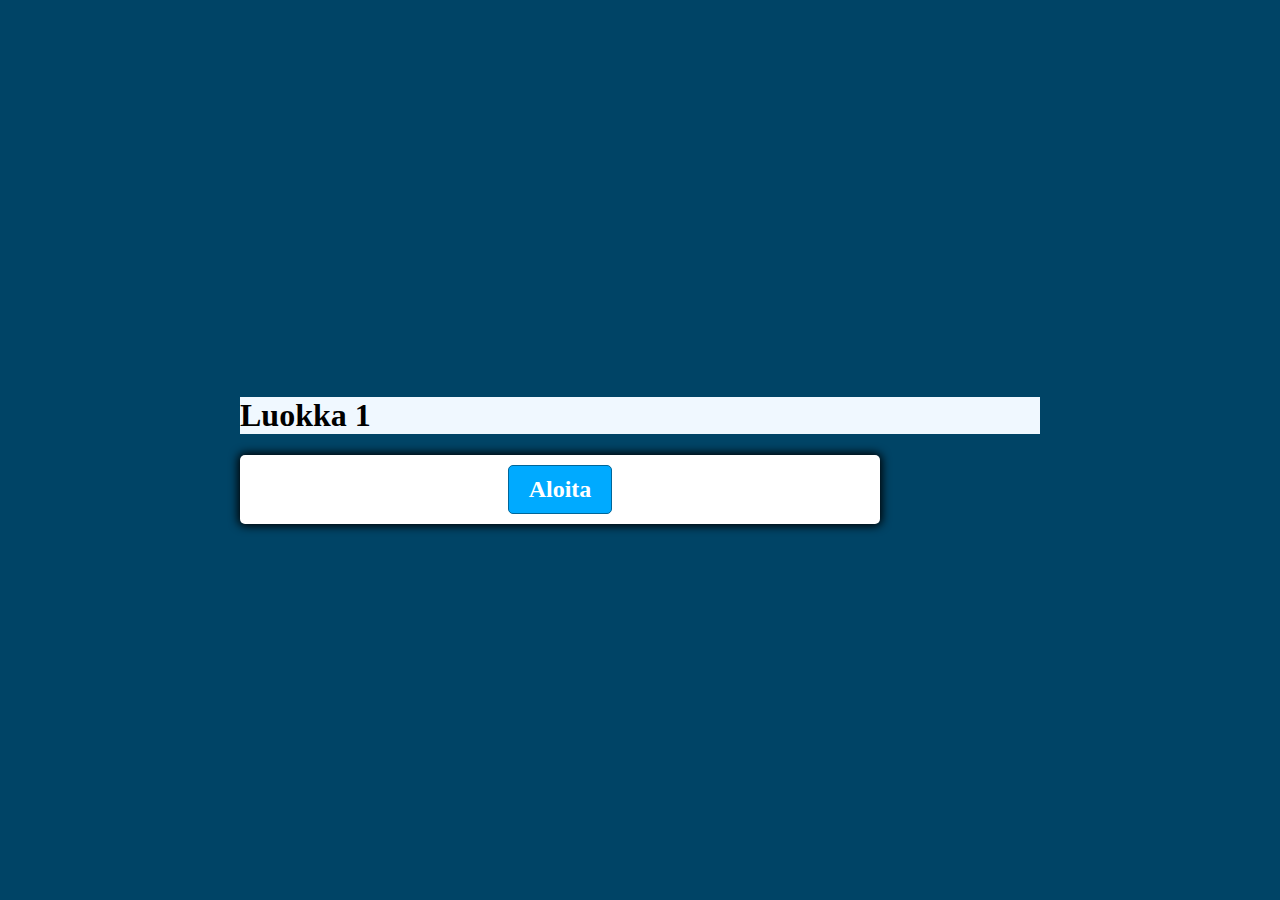
<file: Luokat/Luokka1.html>
<!DOCTYPE html>
<html lang="en">
<head>
  <meta charset="UTF-8">
  <meta name="viewport" content="width=device-width, initial-scale=1.0">
  <meta http-equiv="X-UA-Compatible" content="ie=edge">
  <link href="https://cdn.jsdelivr.net/npm/bootstrap@5.1.3/dist/css/bootstrap.min.css" rel="stylesheet" integrity="sha384-1BmE4kWBq78iYhFldvKuhfTAU6auU8tT94WrHftjDbrCEXSU1oBoqyl2QvZ6jIW3" crossorigin="anonymous">
  <link href="../Style/luokka1.css" rel="stylesheet">
  <script defer src="../JS/luokka1.js"></script>
  <title>Peli</title>
</head>
<body>
    <div class="row">
        <h1 class="text-center">Luokka 1</h1>
          <div class="col-xl-12">
            </div> 
  <div class="container">
    <div id="question-container" class="hide">
      <div id="question">Kysymys</div>
      <div id="answer-buttons" class="btn-grid">
        <button class="btn">Answer 1</button>
        <button class="btn">Answer 2</button>
        <button class="btn">Answer 3</button>
        <button class="btn">Answer 4</button>
      </div>
    </div>
    <div class="controls">
      <button id="start-btn" class="start-btn btn">Aloita</button>
      <button id="next-btn" class="next-btn btn hide">Seurava</button>
    </div>
  </div>
  <script src="https://cdn.jsdelivr.net/npm/bootstrap@5.1.3/dist/js/bootstrap.bundle.min.js" integrity="sha384-ka7Sk0Gln4gmtz2MlQnikT1wXgYsOg+OMhuP+IlRH9sENBO0LRn5q+8nbTov4+1p" crossorigin="anonymous"></script>

</body>
</html>
</file>
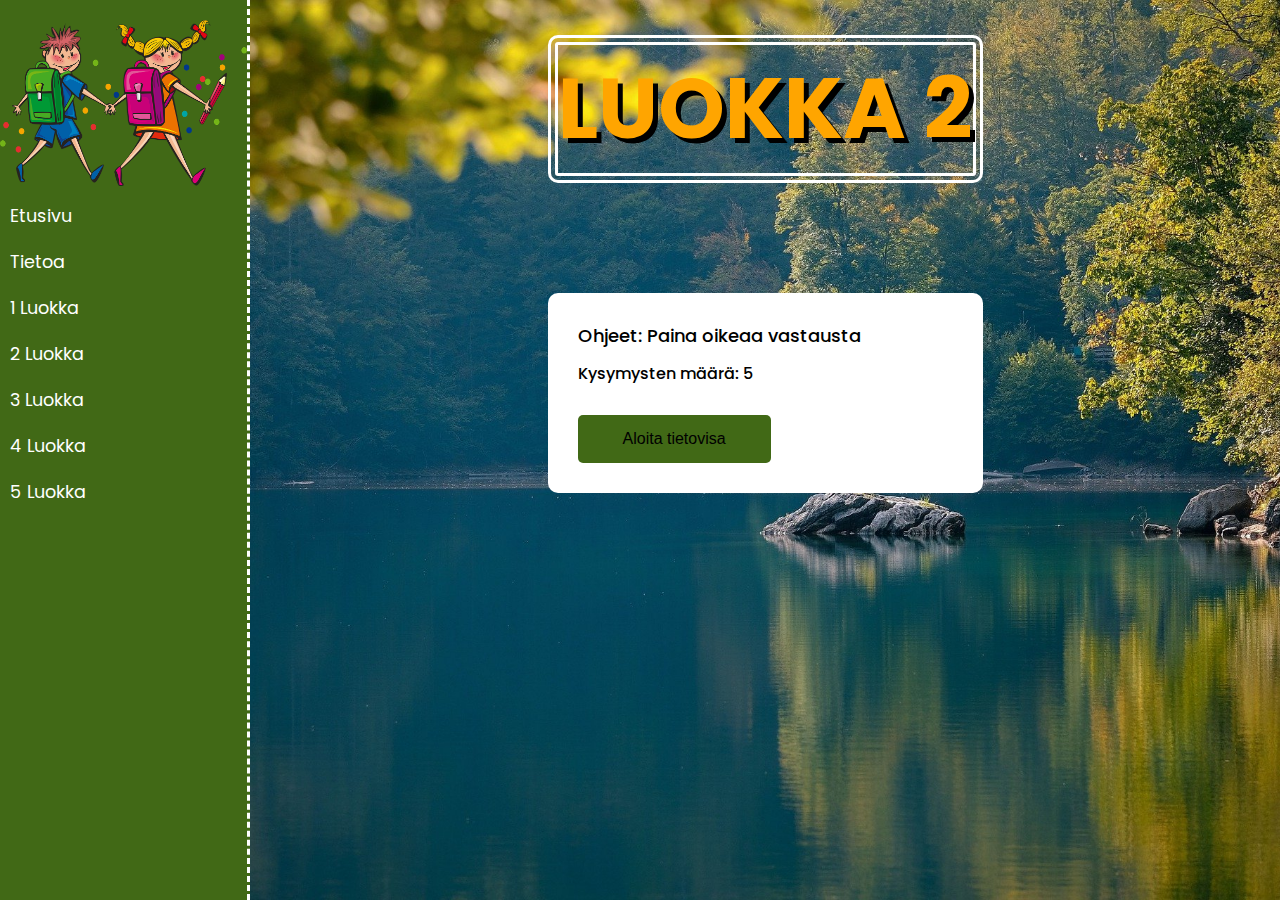
<file: Luokat/Luokka2.html>
<!DOCTYPE html>
<html lang="en">
<head>
    <meta charset="UTF-8">
    <meta http-equiv="X-UA-Compatible" content="IE=edge">
    <meta name="viewport" content="width=device-width, initial-scale=1.0">
    <title>Luokka2</title>
    <link href="https://cdn.jsdelivr.net/npm/bootstrap@5.1.3/dist/css/bootstrap.min.css" rel="stylesheet" integrity="sha384-1BmE4kWBq78iYhFldvKuhfTAU6auU8tT94WrHftjDbrCEXSU1oBoqyl2QvZ6jIW3" crossorigin="anonymous">
    <link rel="stylesheet" href="../Style/luokka2.css">
</head>
<body>
<div class="wrapper">
    <!-- Sidebar  -->
    <nav id="sidebar">
        <div class="sidebar-header">
         
            
        </div>
        
        <ul class="list-unstyled components">
            <img src="../Kuvat/kids-160168_960_720.webp" class="img-fluid" alt="Responsive image">
            <li class="active">
                <a href="../index.html">Etusivu</a>
            </li>
            <li>
                <a href="../Tietoa.html">Tietoa</a>
            </li>
            <li>
                <a href="Luokka1.html">1 Luokka</a>

                <a href="Luokka2.html">2 Luokka</a>

                <a href="Luokka3.html">3 Luokka</a>

                <a href="Luokka4.html">4 Luokka</a>

                <a href="Luokka5.html">5 Luokka</a>
            </li>
    
        </ul>

    </nav>

    <!-- Page Content  -->
    <div id="content">
        <div class="container">
            <div class="Ylä-tunniste">LUOKKA 2</div>
            <div class="Content">
                <div class="home-box custom-box ">
                    <h3>Ohjeet: Paina oikeaa vastausta</h3>
                    <p>Kysymysten määrä: <span class="total-questions"></span></p>
                    <button type="button" class="btn" onclick="startQuiz()">Aloita tietovisa</button>
                </div>

                <div class="quiz-box custom-box hide">
                    <div class="question-number"></div>
                    <div class="question-text">
                        
                    </div>
                    <div class="option-container">

                    </div>
                    <div class="next-question-btn">
                        <button type="button" class="btn" onclick="next()">Seuraava</button>
                    </div>
                    <div class="answers-indicator">

                    </div>
                </div>

                <div class="result-box custom-box hide">
                    <h1>Tietovisan tulos</h1>
                    <table>
                        <tr>
                            <td>Kysymyksiä</td>
                            <td><span class="total-question"></span></td>
                        </tr>
                        <tr>
                            <td>Vastauksia</td>
                            <td><span class="total-attempt"></span></td>
                        </tr>
                        <tr>
                            <td>Oikein</td>
                            <td><span class="total-correct"></span></td>
                        </tr>
                        <tr>
                            <td>Väärin</td>
                            <td><span class="total-wrong"></span></td>
                        </tr>
                        <tr>
                            <td>Prosentti</td>
                            <td><span class="percentage"></span></td>
                        </tr>
                        <tr>
                            <td>Tuloksesi</td>
                            <td><span class="total-score"></span></td>
                        </tr>
                    </table>
                    <button type="button" class="btn" onclick="tryAgainQuiz()">Yritä uudelleen</button>
                    <button type="button" class="btn" onclick="goToHome()">Alkuun</button>
                </div>

            </div>
        </div>
    </div>

</body>

<script src="https://cdn.jsdelivr.net/npm/bootstrap@5.1.3/dist/js/bootstrap.bundle.min.js" integrity="sha384-ka7Sk0Gln4gmtz2MlQnikT1wXgYsOg+OMhuP+IlRH9sENBO0LRn5q+8nbTov4+1p" crossorigin="anonymous"></script>
<script src="../JS/luokka2.js"></script>
</html>
</file>
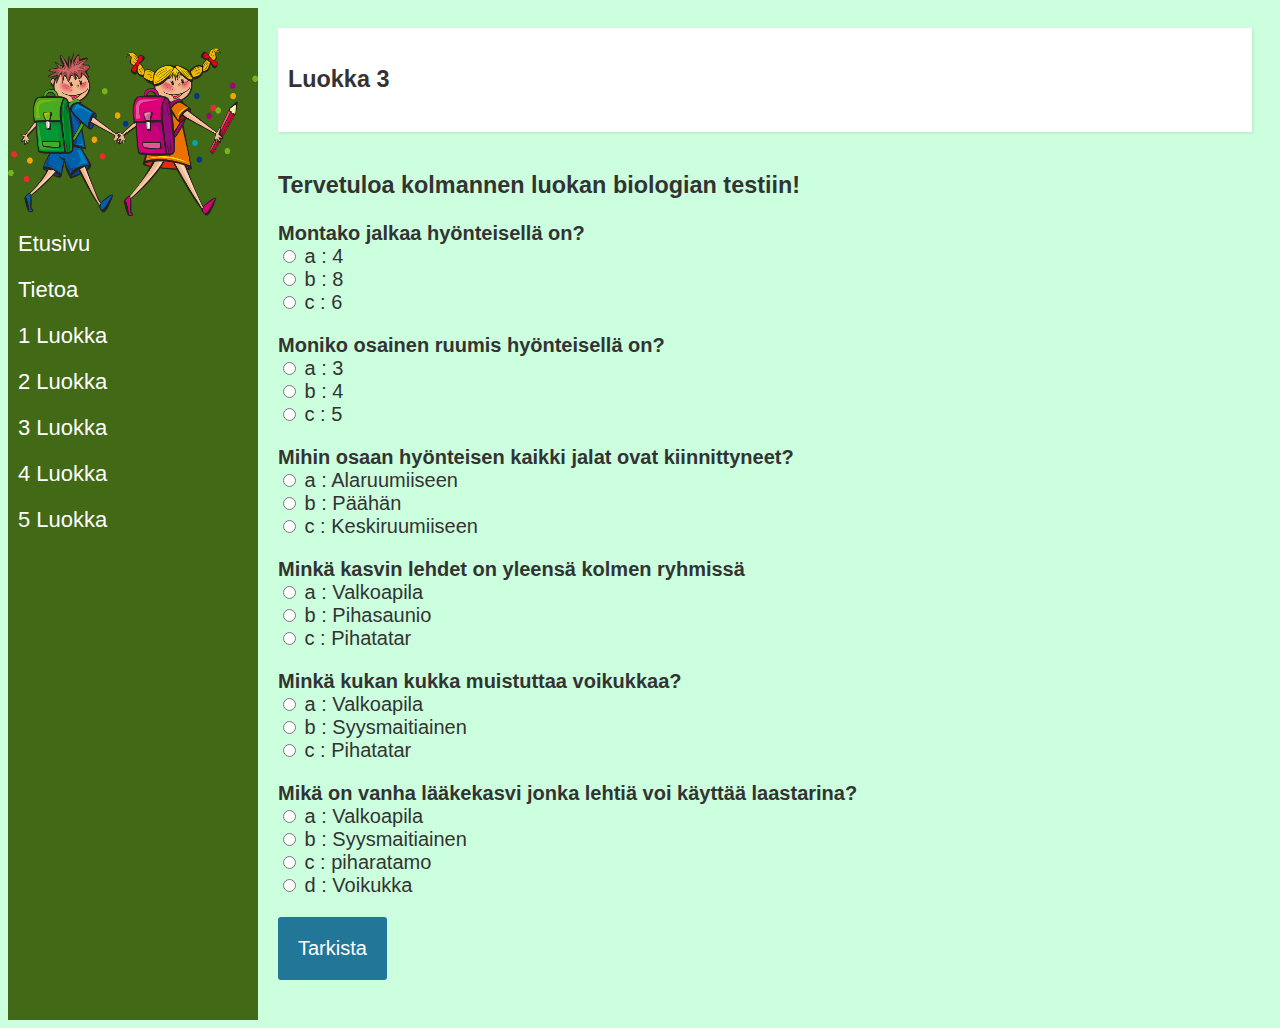
<file: Luokat/Luokka3.html>
<!DOCTYPE html>
<html>
    <head>
        <meta charset="utf-8">
        <meta http-equiv="X-UA-Compatible" content="IE=edge">
        <title>Luokka 3</title>
        <meta name="description" content="">
        <meta name="viewport" content="width=device-width, initial-scale=1">
        <link href="https://cdn.jsdelivr.net/npm/bootstrap@5.1.3/dist/css/bootstrap.min.css" rel="stylesheet" integrity="sha384-1BmE4kWBq78iYhFldvKuhfTAU6auU8tT94WrHftjDbrCEXSU1oBoqyl2QvZ6jIW3" crossorigin="anonymous">
        <link rel="stylesheet" href="../Style/Luokka3.css">
    </head>
    <body>
        <div class="wrapper">
            <!-- Sidebar  -->
            <nav id="sidebar">
                <div class="sidebar-header">
                 
                    
                </div>
                
                <ul class="list-unstyled components">
                    <img src="../Kuvat/kids-160168_960_720.webp" class="img-fluid" alt="Responsive image">
                    <li class="active">
                        <a href="../index.html">Etusivu</a>
                    </li>
                    <li>
                        <a href="../Tietoa.html">Tietoa</a>
                    </li>
                    <li>
                        <a href="Luokka1.html">1 Luokka</a>
        
                        <a href="Luokka2.html">2 Luokka</a>
        
                        <a href="Luokka3.html">3 Luokka</a>
        
                        <a href="Luokka4.html">4 Luokka</a>
        
                        <a href="Luokka5.html">5 Luokka</a>
                    </li>
                </ul>
           
            </nav>
        <div id="content">
            <nav class="navbar navbar-expand-lg navbar-light bg-light">
      
                  <div class="container-fluid">
                      <!--Yläpalkki-->
                      <h3>Luokka 3</h3>
                  </div>
              </nav>
              <h3>Tervetuloa kolmannen luokan biologian testiin!</h3>
              
        <div id="quiz"></div>
        <div id="results"></div>
        <button id="submit">Tarkista</button>
        
     
        <script src="https://cdn.jsdelivr.net/npm/bootstrap@5.1.3/dist/js/bootstrap.bundle.min.js" integrity="sha384-ka7Sk0Gln4gmtz2MlQnikT1wXgYsOg+OMhuP+IlRH9sENBO0LRn5q+8nbTov4+1p" crossorigin="anonymous"></script>
        <script src="../JS/luokka3.js"></script>
    </body>
</html>
</file>
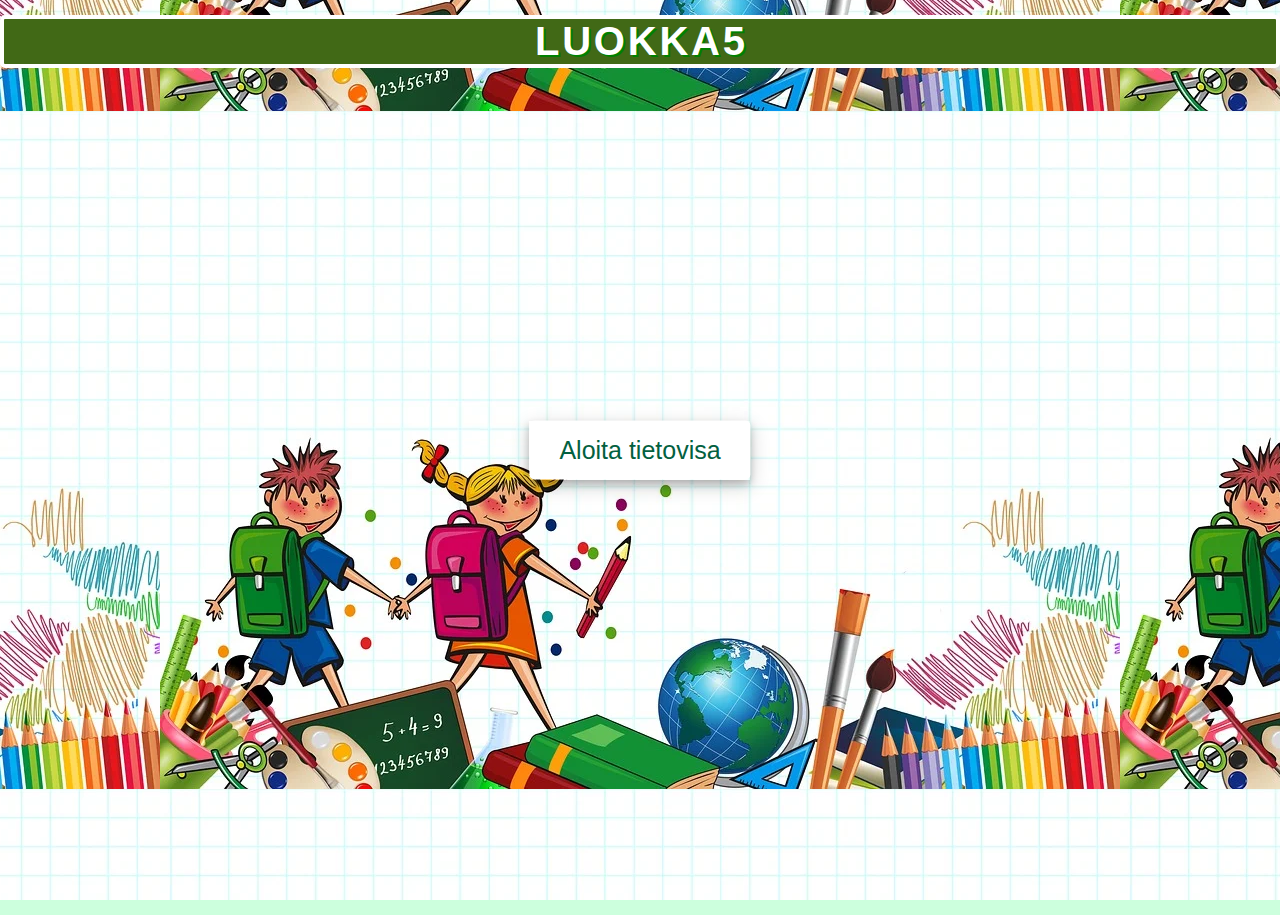
<file: Luokat/Luokka5.html>
<!DOCTYPE html>
<html lang="en">
<head>
    <meta charset="UTF-8">
    <meta http-equiv="X-UA-Compatible" content="IE=edge">
    <meta name="viewport" content="width=device-width, initial-scale=1.0">
    <title>Luokka 5</title>
    <link href="https://cdn.jsdelivr.net/npm/bootstrap@5.1.3/dist/css/bootstrap.min.css" rel="stylesheet" integrity="sha384-1BmE4kWBq78iYhFldvKuhfTAU6auU8tT94WrHftjDbrCEXSU1oBoqyl2QvZ6jIW3" crossorigin="anonymous">
    <link rel="stylesheet" href="../Style/luokka5.css" >
</head>
<body>
    <!-- Page Content  -->

            <div class="Ylä-tunniste">
                <div class="waviy">
                  <span style="--i:1">L</span>
                  <span style="--i:2">u</span>
                  <span style="--i:3">o</span>
                  <span style="--i:4">k</span>
                  <span style="--i:5">k</span>
                  <span style="--i:6">a</span>
                  <span style="--i:7">5</span>

                </div> 
            </div>
<!-- start Quiz button -->
<div class="start_btn"><button>Aloita tietovisa</button></div>
<!-- Info Box -->
<div class="info_box">
    <div class="info-title"><span>Sääntöjä</span></div>
    <div class="info-list">
        <div class="info">1. Sinulla  on <span>15 sekuntia</span> jokaiselle kysymykselle.</div>
        <div class="info">2.Kuin olet valinnut vastauksen, et voi tehdä sen uusiksi.</div>
        <div class="info">3. Et voi valita vastausta, jos aikaa on loppunut.</div>
        <div class="info">4.Et voi poistua tietovisasta, ennen kuin suoritat sen loppuun. </div>
        <div class="info">5.Lopuksi saat pisteet.</div>
    </div>
    <div class="buttons">
        <button class="quit">Ulos</button>
        <button class="restart">Jatka</button>
    </div>
</div>
<!-- Quiz Box -->
<div class="quiz_box">
    <header>
        <div class="title">Tietovisaa</div>
        <div class="timer">
            <div class="time_left_txt">Aika jäljellä</div>
            <div class="timer_sec">15</div>
        </div>
        <div class="time_line"></div>
    </header>
    <section>
        <div class="que_text">
            <!-- Question from JavaScript -->
        </div>
        <div class="option_list">
            <!-- Options from JavaScript -->
        </div>
    </section>
    <!-- footer of Quiz Box -->
    <footer>
        <div class="total_que">
            <!-- Question nrs from rJavaScript -->
        </div>
        <button class="next_btn">Seuraava</button>
    </footer>
</div>
<!-- Result Box -->
<div class="result_box">
    <div class="icon">
        <i class="fas fa-crown"></i>
    </div>
    <div class="complete_text">Olet valmis!</div>
    <div class="score_text">
        <!--  Result from JavaScript -->
    </div>
    <div class="buttons">
        <button class="restart">Käynnistä</button>
        <button class="quit">Lopeta</button>
    </div>
</div>
    
    <script src="https://cdn.jsdelivr.net/npm/bootstrap@5.1.3/dist/js/bootstrap.bundle.min.js" integrity="sha384-ka7Sk0Gln4gmtz2MlQnikT1wXgYsOg+OMhuP+IlRH9sENBO0LRn5q+8nbTov4+1p" crossorigin="anonymous"></script>
<script src="../JS/luokka5.js"></script>
<script src="../JS/questions.js"></script>
</body>
</html>
</file>
<file: Style/luokka1.css>
*, *::before, *::after {
    box-sizing: border-box;
    font-family: Gotham Rounded;
  }
  
  :root {
    --hue-neutral: 200;
    --hue-wrong: 0;
    --hue-correct: 145;
  }
  
  body {
    --hue: var(--hue-neutral);
    padding: 0;
    margin: 0;
    display: flex;
    width: 100vw;
    height: 100vh;
    justify-content: center;
    align-items: center;
    background-color: hsl(var(--hue), 100%, 20%);
  }
  
  body.correct {
    --hue: var(--hue-correct);
  }
  
  body.wrong {
    --hue: var(--hue-wrong);
  }
  
  .container {
    width: 800px;
    max-width: 80%;
    background-color: white;
    border-radius: 5px;
    padding: 10px;
    box-shadow: 0 0 10px 2px;
  }
  
  .btn-grid {
    display: grid;
    grid-template-columns: repeat(2, auto);
    gap: 10px;
    margin: 20px 0;
  }
  
  .btn {
    --hue: var(--hue-neutral);
    border: 1px solid hsl(var(--hue), 100%, 30%);
    background-color: hsl(var(--hue), 100%, 50%);
    border-radius: 5px;
    padding: 5px 10px;
    color: white;
    outline: none;
  }
  
  .btn:hover {
    border-color: black;
  }
  
  .btn.correct {
    --hue: var(--hue-correct);
    color: black;
  }
  
  .btn.wrong {
    --hue: var(--hue-wrong);
  }
  
  .start-btn, .next-btn {
    font-size: 1.5rem;
    font-weight: bold;
    padding: 10px 20px;
  }
  
  .controls {
    display: flex;
    justify-content: center;
    align-items: center;
  }
  
  .hide {
    display: none;
  }

  .text-center{
    background-color: aliceblue;
  }
</file>
<file: Style/luokka2.css>
@import "https://fonts.googleapis.com/css?family=Poppins:300,400,500,600,700";
body {
    font-family: 'Poppins', sans-serif;
    background: url(../Kuvat/Lakeforpage.jpg);
    background-repeat: no-repeat;
    background-size: cover;
    background-attachment: fixed;
    font-size: 16px;
    margin: 0;
}

p {
    font-family: 'Poppins', sans-serif;
    font-size: 1.1em;
    font-weight: 300;
    line-height: 1.7em;
    color: #999;
}

a,
a:hover,
a:focus {
    color: inherit;
    text-decoration: none;
    transition: all 0.3s;
}

/* ---------------------------------------------------
    SIDEBAR STYLE
----------------------------------------------------- */

.wrapper {
    display: flex;
    width: 100%;
    align-items: stretch;
}

#sidebar {
    min-width: 50px;
    max-width: 50px;
    background: #416916;
    color: #fff;
    font-size: 0px;
    transition: all 0.4s;
    border-right: solid white;
    border-right-style: dashed;
}

#sidebar:hover {
    min-width: 250px;
    max-width: 250px;
    font-size: 100%;
    transition: all 0.4s;

}

#sidebar.active {
    margin-left: -250px;
}

#sidebar.sidebar-header {
    padding: 0px;
    background:#416916;
    
}

#sidebar ul.components {
    padding: 20px 0;
    border-bottom: 1px solid #416916;
}

#sidebar ul p {
    color: #fff;
    padding: 10px;
}

#sidebar ul li a {
    padding: 10px;
    font-size: 1.1em;
    display: block;
    transition: all 0.04s;
}

#sidebar ul li a:hover {
    color: #416916;
    background: #fff;
}

.dropdown-toggle::after {
    display: block;
    position: absolute;
    top: 50%;
    right: 20px;
    transform: translateY(-50%);
}

ul ul a {
    font-size: 0.9em !important;
    padding-left: 30px !important;
    background: #416916;
}

ul.CTAs {
    padding: 20px;
}

ul.CTAs a {
    text-align: center;
    font-size: 0.9em !important;
    display: block;
    border-radius: 5px;
    margin-bottom: 5px;
}

a.download {
    background: #fff;
    color: #7386D5;
}

a.article,
a.article:hover {
    background: #6d7fcc !important;
    color: #fff !important;
}

.container {display: grid;
    /* background-color: #416916; */
    grid-template-areas: 

    "Ylä-tunniste . . ."
    "Content . . ."; 
    border-radius: 10px;
    justify-content: center;
    
  }
  .Ylä-tunniste { 
      grid-area: Ylä-tunniste; 
      border: 4px solid;
      border-color: white;
      border-radius: 10px 10px;
      border-style: double;
      border-width: 10px;
      text-align: center;
      font-size: 85px;
      font-weight: bold;
      font-family: 'Poppins', sans-serif;
      color: orange;
      text-shadow: 5px 5px black;
      margin-top: 15px;
      margin-bottom: 10px;

    }
    .Content {
        grid-area: Content;
    }

/* -------------------------------------------
    QUIZ
---------------------------------------------*/

* { 
   box-sizing: border-box;
   margin: 0; 
   padding: 0;
   outline: none;
}
.custom-box {
    max-width: 700px;
    background-color: #ffffff;
    margin: 100px auto;
    padding: 30px;
    border-radius: 10px;
    animation: fadeInRight 1s ease;
}
@keyframes fadeInRight {
    0%{
        transform: translateX(40px);
        opacity: 0;
    }
    100%{
        transform: translateX(0px);
        opacity: 1;
    }
}

.custom-box::before,
.custom-box::after {
    content: '';
    clear: both;
    display: table;
}

/* MUISTA */
.custom-box.hide {
    display: none;
}
/* MUISTA */

.home-box h3{
    font-size: 18px;
    color: #000000;
    font-weight: 500;
    margin-bottom: 15px;
    line-height: 25px;
}
.home-box p {
    font-size: 16px;
    margin-bottom: 10px;
    line-height: 22px;
    color: #000000;
    font-weight: 500;
}
.home-box p span {
    font-weight: 500;
}
.home-box .btn {
    margin-top: 20px;
}

.btn {
    padding: 15px 45px;
    background-color: #416916;
    color: #000000;
    border: none;
    border-radius: 5px;
    font-size: 16px;
    cursor: pointer;
    display: inline-block;
}

.quiz-box .question-number,
.quiz-box .question-text,
.quiz-box .option-container,
.quiz-box .next-question-btn,
.quiz-box .answers-indicator {
    width: 100%;
    float: left;
}
/* MUISTA */
.quiz-box .hide{
    display: none;
}
/* MUISTA */

.quiz-box .question-number {
    font-size: 18px;
    color: #416916;
    font-weight: 600;
    border-bottom: 1px solid #cccccc;
    padding-bottom: 10px;
    line-height: 25px;

}
.quiz-box .question-text {
    font-size: 22px;
    color: #000000;
    line-height: 28px;
    font-weight: 400;
    padding: 20px 0;
    margin: 0;

}
.quiz-box .option-container .option {
    background-color: #cccccc;
    padding: 13px 15px;
    font-size: 16px;
    line-height: 22px;
    color: #000000;
    border-radius: 5px;
    margin-bottom: 10px;
    cursor: pointer;
    text-transform: capitalize;
    opacity: 0;
    animation: fadeIn 0.3s ease forwards;
    position: relative;
    overflow: hidden;
}
.quiz-box .option-container .option.already-answered {
    pointer-events: none;
}

@keyframes fadeIn {
    0%{
        opacity: 0;
    }
    100%{
        opacity: 1;
    }
}
.quiz-box .option-container .option.correct::before {
    content: '';
    position: absolute;
    left: 0;
    top: 0;
    height: 100%;
    width: 100%;
    background-color: rgb(68, 158, 68);
    z-index: -1;
    animation: slideInLeft .5s ease forwards;
}
@keyframes slideInLeft {
    0%{
        transform: translateX(-100%);
    }
    100%{
        transform: translateX(0%);
    }
}
.quiz-box .option-container .option.wrong::before {
    content: '';
    position: absolute;
    left: 0;
    top: 0;
    height: 100%;
    width: 100%;
    background-color: rgb(197, 75, 75);
    z-index: -1;
    animation: slideInLeft .5s ease forwards;
}
.quiz-box .option-container .option.correct {
    color: #ffffff;
}
.quiz-box .option-container .option.wrong {
    color: #ffffff;
}

.quiz-box .btn {
    margin: 15px 0;
}
.quiz-box .answers-indicator {
    border-top: 1px solid #cccccc;
}
.quiz-box .answers-indicator div{
    height: 40px;
    width: 40px;
    display: inline-block;
    background-color: #cccccc;
    border-radius: 50%;
    margin-right: 3px;
    margin-top: 15px;
}
.quiz-box .answers-indicator div.correct {
    background-color: white;
    background-image: url(../Kuvat/Correct.png);
    background-size: 125%;
    background-repeat: no-repeat;
    background-position: center;
}
.quiz-box .answers-indicator div.wrong {
    background-color: white;
    background-image: url(../Kuvat/Wrong.png);
    background-size: 160%;
    background-repeat: no-repeat;
    background-position: center;
}

.result-box {
    text-align: center;
}

/* MUISTA */
.result-box .hide {
    display: none;
}
/* MUISTA */

.result-box h1 {
    font-size: 36px;
    line-height: 42px;
    color: #416916;
}
.result-box table {
    width: 100%;
    border-collapse: collapse;
    margin: 30px 0;
}
.result-box table td {
    border: 1px solid #cccccc;
    padding: 8px 15px;
    font-weight: 500;
    color: #000000;
    width: 50%;
    text-align: left;
    font-size: 18px;
}
.result-box .btn {
    margin-right: 20px;
}


/* ---------------------------------------------------
    CONTENT STYLE
----------------------------------------------------- */

#content {
    width: 100%;
    padding: 20px;
    min-height: 100vh;
    transition: all 0.3s;
}

/* ---------------------------------------------------
    MEDIAQUERIES
----------------------------------------------------- */

@media (max-width: 768px) {
    .container {
        margin-left: 5px;
    }
    .result-box .btn {
        margin-bottom: 10px;
    }

}

@media (max-width: 576px) {
    #sidebar {
        font-size: 0px;
        padding-bottom: 9px;
        color: white;
    }
    #sidebar:hover {
        padding-bottom: 8px;
        width: 150px;
        font-size: 20px;
    }
    #sidebar ul li a:hover {
        color: #416916;
        background: #fff;
    }
    .container {
        margin-left: 5px;
    }
}     

img {
    max-width: 100%;
    max-height: 100%;
   }
   .kids {
    height: 200px;
    width: 200px;
   }

.luokat img {
    max-width: 100%;
    max-height: 100%;
   }
   .kids {
    height: 200px;
    width: 200px;
   }
</file>
<file: Style/Luokka3.css>
body{
	font-size: 20px;
	font-family: sans-serif;
	color: #333;
}
.question{
	font-weight: 600;
}
.answers {
  margin-bottom: 20px;
}
.answers label{
  display: block;
}
#submit{
	font-family: sans-serif;
	font-size: 20px;
	background-color: #279;
	color: #fff;
	border: 0px;
	border-radius: 3px;
	padding: 20px;
	cursor: pointer;
	margin-bottom: 20px;
}
#submit:hover{
	background-color: #38a;
}



@import "https://fonts.googleapis.com/css?family=Poppins:300,400,500,600,700";
body {
    font-family: 'Poppins', sans-serif;
    background: #ccffdd;
}

p {
    font-family: 'Poppins', sans-serif;
    font-size: 1.1em;
    font-weight: 300;
    line-height: 1.7em;
    color: #999;
}

a,
a:hover,
a:focus {
    color: inherit;
    text-decoration: none;
    transition: all 0.3s;
}

.navbar {
    padding: 15px 10px;
    background: #fff;
    border: none;
    border-radius: 0;
    margin-bottom: 40px;
    box-shadow: 1px 1px 3px rgba(0, 0, 0, 0.1);
}

.navbar-btn {
    box-shadow: none;
    outline: none !important;
    border: none;
}

.line {
    width: 100%;
    height: 1px;
    border-bottom: 1px dashed #ddd;
    margin: 40px 0;
}

/* ---------------------------------------------------
    SIDEBAR STYLE
----------------------------------------------------- */

.wrapper {
    display: flex;
    width: 100%;
    align-items: stretch;
}

#sidebar {
    min-width: 250px;
    max-width: 250px;
    background: #416916;
    color: #fff;
    transition: all 0.2s;
}

#sidebar.active {
    margin-left: -250px;
}

#sidebar .sidebar-header {
    background:#416916;
}

#sidebar ul.components {
    padding: 20px 0;
    border-bottom: 1px solid #416916;
}

#sidebar ul p {
    color: #fff;
    padding: 10px;
}

#sidebar ul li a {
    padding: 10px;
    font-size: 1.1em;
    display: block;
}

#sidebar ul li a:hover {
    color: #416916;
    background: #fff;
}

a[data-toggle="collapse"] {
    position: relative;
}

.dropdown-toggle::after {
    display: block;
    position: absolute;
    top: 50%;
    right: 20px;
    transform: translateY(-50%);
}

ul ul a {
    font-size: 0.9em !important;
    padding-left: 30px !important;
    background: #416916;
}

ul.CTAs {
    padding: 20px;
}

ul.CTAs a {
    text-align: center;
    font-size: 0.9em !important;
    display: block;
    border-radius: 5px;
    margin-bottom: 5px;
}

a.download {
    background: #fff;
    color: #7386D5;
}

a.article,
a.article:hover {
    background: #6d7fcc !important;
    color: #fff !important;
}

.container {display: grid; 
/*
    grid-template-rows: 135px 610px 150px;
    */
    grid-template-areas: 
    
    "Ylä-tunniste . . ."
    "Content . . ."
    "Ala-tunniste . . ."; 
    border-radius: 10px;
    
    background-color: #416916;
     
  }
  .Ylä-tunniste { 
      grid-area: Ylä-tunniste; 
      border: 4px solid;
      border-color: white;
      border-radius: 5px;
      text-align: center;
      font-size: 70px;
      font-weight: bold;
      font-family: 'Poppins', sans-serif;
      color: white;
      text-shadow: 2px 2px green;
      margin-top: 15px;
      margin-bottom: 10px;
      background-color: #416916;

      
    }
    
  .Content { 
      grid-area: Content; 
      border: 4px solid;
      border-radius: 5px;
      border-color: white;
      text-align: center;
      padding: 5px;
      font-size: 20px;
      font-weight: normal;
      font-family: 'Poppins', sans-serif;
      color: white;
      margin-top: 10px;
      margin-bottom: 10px;
      background-color: #416916;

      
    }

  .Ala-tunniste { 
      grid-area: Ala-tunniste;
      border: 4px solid;
      border-radius: 5px; 
      border-color: white;
      text-align: center;
      margin-top: 10px;
      margin-bottom: 10px;
      background-color: #416916;
      font-family: 'Poppins', sans-serif;
      color: white;
      font-size: 20px;
      font-weight: normal;
      
    }

/* ---------------------------------------------------
    CONTENT STYLE
----------------------------------------------------- */

#content {
    width: 100%;
    padding: 20px;
    min-height: 100vh;
    transition: all 0.3s;
}

/* ---------------------------------------------------
    MEDIAQUERIES
----------------------------------------------------- */

@media (max-width: 768px) {
    .container {
        margin-left: 5px;
    }
}

@media (max-width: 576px) {
    #sidebar {
        min-width: 50px;
        max-width: 50px;
        font-size: 0;
        padding-bottom: 9px;
        color: white;
    }
    #sidebar:hover {
        padding-bottom: 8px;
        min-width: 150px;
        max-width: 150px;
        font-size: 20px;
        transition: all 0.4s;
    }
    #sidebar ul li a {
        transition: all 0.05s;
    }
    #sidebar ul li a:hover {
        color: #416916;
        background: #fff;
    }
    .luokat img {
        display: none;
    }
    .container {
        margin-left: 5px;
    }
}     

img {
    max-width: 100%;
    max-height: 100%;
   }
   .kids {
    height: 200px;
    width: 200px;
   }

.luokat img {
    max-width: 100%;
    max-height: 100%;
   }
   .kids {
    height: 200px;
    width: 200px;
   }

/* ---------------------------------------------------
    Quiz
----------------------------------------------------- */
   body{
	font-size: 20px;
	font-family: sans-serif;
	color: #333;
}
.question{
	font-weight: 600;
}
.answers {
  margin-bottom: 20px;
}
.answers label{
  display: block;
}
#submit{
	font-family: sans-serif;
	font-size: 20px;
	background-color: #279;
	color: #fff;
	border: 0px;
	border-radius: 3px;
	padding: 20px;
	cursor: pointer;
	margin-bottom: 20px;
}
#submit:hover{
	background-color: #38a;
}
</file>
<file: Style/luokka5.css>
body {
    font-family: 'Poppins', sans-serif;
    background: #ccffdd;
    background-image: url(../Kuvat/students-3518726_960_720.webp);
    background-position: center center;
    background-attachment: fixed;
}
p {
    font-family: 'Poppins', sans-serif;
    font-size: 1.1em;
    font-weight: 300;
    line-height: 1.7em;
    color: #999;
}
.Ylä-tunniste { 
    grid-area: Ylä-tunniste; 
    border: 4px solid;
    border-color: white;
    border-radius: 5px;
    text-align: center;
    font-size: 10px;
    font-weight: bold;
    font-family: 'Poppins', sans-serif;
    color: white;
    text-shadow: 2px 2px green;
    margin-top: 15px;
    margin-bottom: 10px;
    background-color: #416916;
}
h3 {
        
    color: #416916;
}

* {
    padding: 0;
    margin: 0;
    box-sizing: border-box;
   }
   
   body {
    justify-content: center;
    align-items: center;
    min-height: 100vh;
    text-shadow: #fff;
   
   }
   .waviy {
    position: relative;
   }
   .waviy span {
    position: relative;
    display: inline-block;
    font-size: 40px;
    color: #fff;
    text-transform: uppercase;
    animation: flip 2s infinite;
    animation-delay: calc(.2s * var(--i))
   }
   @keyframes flip {
    0%,80% {
      transform: rotateY(360deg) 
    }
   } 

/* ---------------------------------------------------
   QUIZ
----------------------------------------------------- */
@import url('https://fonts.googleapis.com/css2?family=Poppins:wght@200;300;400;500;600;700&display=swap');


::selection{
    color: #fff;
    background: #036040;
}
.start_btn,
.info_box,
.quiz_box,
.result_box{
    position: absolute;
    top: 50%;
    left: 50%;
    transform: translate(-50%, -50%);
    box-shadow: 0 4px 8px 0 rgba(0, 0, 0, 0.2), 
                0 6px 20px 0 rgba(0, 0, 0, 0.19);
}
.info_box.activeInfo,
.quiz_box.activeQuiz,
.result_box.activeResult{
    opacity: 1;
    z-index: 5;
    pointer-events: auto;
    transform: translate(-50%, -50%) scale(1);
}
.start_btn button{
    font-size: 25px;
    font-weight: 500;
    color: #036040;
    padding: 15px 30px;
    outline: none;
    border: none;
    border-radius: 5px;
    background: #fff;
    cursor: pointer;
}
.info_box{
    width: 540px;
    background: #fff;
    border-radius: 5px;
    transform: translate(-50%, -50%) scale(0.9);
    opacity: 0;
    pointer-events: none;
    transition: all 0.3s ease;
}
.info_box .info-title{
    height: 60px;
    width: 100%;
    border-bottom: 1px solid lightgrey;
    display: flex;
    align-items: center;
    padding: 0 30px;
    border-radius: 5px 5px 0 0;
    font-size: 20px;
    font-weight: 600;
}
.info_box .info-list{
    padding: 15px 30px;
}
.info_box .info-list .info{
    margin: 5px 0;
    font-size: 17px;
}
.info_box .info-list .info span{
    font-weight: 600;
    color: #036040;
}
.info_box .buttons{
    height: 60px;
    display: flex;
    align-items: center;
    justify-content: flex-end;
    padding: 0 30px;
    border-top: 1px solid lightgrey;
}
.info_box .buttons button{
    margin: 0 5px;
    height: 40px;
    width: 100px;
    font-size: 16px;
    font-weight: 500;
    cursor: pointer;
    border: none;
    outline: none;
    border-radius: 5px;
    border: 1px solid #036040;
    transition: all 0.3s ease;
}
.quiz_box{
    width: 550px;
    background: #fff;
    border-radius: 5px;
    transform: translate(-50%, -50%) scale(0.9);
    opacity: 0;
    pointer-events: none;
    transition: all 0.3s ease;
}
.quiz_box header{
    position: relative;
    z-index: 2;
    height: 70px;
    padding: 0 30px;
    background: #fff;
    border-radius: 5px 5px 0 0;
    display: flex;
    align-items: center;
    justify-content: space-between;
    box-shadow: 0px 3px 5px 1px rgba(0,0,0,0.1);
}
.quiz_box header .title{
    font-size: 20px;
    font-weight: 600;
}
.quiz_box header .timer{
    color: #f1f1f1;
    background: #416916;
    border: 1px solid #b8daff;
    height: 45px;
    padding: 0 8px;
    border-radius: 5px;
    display: flex;
    align-items: center;
    justify-content: space-between;
    width: 145px;
}
.quiz_box header .timer .time_left_txt{
    font-weight: 400;
    font-size: 17px;
    user-select: none;
}
.quiz_box header .timer .timer_sec{
    font-size: 18px;
    font-weight: 500;
    height: 30px;
    width: 45px;
    color: #416916;
    border-radius: 5px;
    line-height: 30px;
    text-align: center;
    background: #f5f8fc;
    border: 1px solid #343a40;
    user-select: none;
}
.quiz_box header .time_line{
    position: absolute;
    bottom: 0px;
    left: 0px;
    height: 3px;
    background: #416916;
}
section{
    padding: 25px 30px 20px 30px;
    background: #fff;
}
section .que_text{
    font-size: 25px;
    font-weight: 600;
}
section .option_list{
    padding: 20px 0px;
    display: block;   
}
section .option_list .option{
    background: aliceblue;
    border: 1px solid #84c5fe;
    border-radius: 5px;
    padding: 8px 15px;
    font-size: 17px;
    margin-bottom: 15px;
    cursor: pointer;
    transition: all 0.3s ease;
    display: flex;
    align-items: center;
    justify-content: space-between;
}
section .option_list .option:last-child{
    margin-bottom: 0px;
}
section .option_list .option:hover{
    color: #416916;
    background: #cce5ff;
    border: 1px solid #b8daff;
}
section .option_list .option.correct{
    color: #155724;
    background: #d4edda;
    border: 1px solid #c3e6cb;
}
section .option_list .option.incorrect{
    color: #721c24;
    background: #f8d7da;
    border: 1px solid #f5c6cb;
}
section .option_list .option.disabled{
    pointer-events: none;
}
section .option_list .option .icon{
    height: 26px;
    width: 26px;
    border: 2px solid transparent;
    border-radius: 50%;
    text-align: center;
    font-size: 13px;
    pointer-events: none;
    transition: all 0.3s ease;
    line-height: 24px;
}
.option_list .option .icon.tick{
    color: #23903c;
    border-color: #23903c;
    background: #d4edda;
}
.option_list .option .icon.cross{
    color: #a42834;
    background: #f8d7da;
    border-color: #a42834;
}
footer{
    height: 60px;
    padding: 0 30px;
    display: flex;
    align-items: center;
    justify-content: space-between;
    border-top: 1px solid lightgrey;
}
footer .total_que span{
    display: flex;
    user-select: none;
}
footer .total_que span p{
    font-weight: 500;
    padding: 0 5px;
}
footer .total_que span p:first-child{
    padding-left: 0px;
}
footer button{
    height: 40px;
    padding: 0 13px;
    font-size: 18px;
    font-weight: 400;
    cursor: pointer;
    border: none;
    outline: none;
    color: #fff;
    border-radius: 5px;
    background:#416916;
    border: 1px solid #007bff;
    line-height: 10px;
    opacity: 0;
    pointer-events: none;
    transform: scale(0.95);
    transition: all 0.3s ease;
}
footer button:hover{
    background: #416916;
}
footer button.show{
    opacity: 1;
    pointer-events: auto;
    transform: scale(1);
}
.result_box{
    background: #fff;
    border-radius: 5px;
    display: flex;
    padding: 25px 30px;
    width: 450px;
    align-items: center;
    flex-direction: column;
    justify-content: center;
    transform: translate(-50%, -50%) scale(0.9);
    opacity: 0;
    pointer-events: none;
    transition: all 0.3s ease;
}
.result_box .icon{
    font-size: 100px;
    color:#416916;
    margin-bottom: 10px;
}
.result_box .complete_text{
    font-size: 20px;
    font-weight: 500;
}
.result_box .score_text span{
    display: flex;
    margin: 10px 0;
    font-size: 18px;
    font-weight: 500;
}
.result_box .score_text span p{
    padding: 0 4px;
    font-weight: 600;
}
.result_box .buttons{
    display: flex;
    margin: 20px 0;
}
.result_box .buttons button{
    margin: 0 10px;
    height: 45px;
    padding: 0 20px;
    font-size: 18px;
    font-weight: 500;
    cursor: pointer;
    border: none;
    outline: none;
    border-radius: 5px;
    border: 1px solid #8ab4a1;
    transition: all 0.3s ease;
}
.buttons button.restart{
    color: #fff;
    background: #416916;
}
.buttons button.restart:hover{
    background:#416916;
}
.buttons button.quit{
    color: #416916;
    background: #fff;
}
.buttons button.quit:hover{
    color: #fff;
    background: #416916;
}
/* ---------------------------------------------------
  MEDIA QUERY --MOBILE!
----------------------------------------------------- */
@media screen and (max-width: 576px) {
    .start_btn button{
        font-size: 7px;
        font-weight: 5250;
        color: #036040;
        padding: 5px 15px;
        outline: none;
        border: none;
        border-radius: 5px;
        background: #fff;
        cursor: pointer;
    }
    .info_box{
        width: 270px;
        background: #fff;
        border-radius: 5px;
        transform: translate(-50%, -50%) scale(0.9);
        opacity: 0;
        pointer-events: none;
        transition: all 0.3s ease;
    }
    .info_box .info-title{
        height: 30px;
        width: 50%;
        border-bottom: 1px solid lightgrey;
        display: flex;
        align-items: center;
        padding: 0 15px;
        border-radius: 5px 5px 0 0;
        font-size: 14px;
        font-weight: 300;
    }
    .info_box .info-list{
        padding: 5px 15px;
    }
    .info_box .info-list .info{
        margin: 5px 0;
        font-size: 10px;
    }
    .info_box .info-list .info span{
        font-weight: 300;
        color: #036040;
    }
    .info_box .buttons{
        height: 30px;
        display: flex;
        align-items: center;
        justify-content: flex-end;
        padding: 0 15px;
        border-top: 1px solid lightgrey;
    }
    .info_box .buttons button{
        margin: 0 5px;
        height: 20px;
        width: 50px;
        font-size: 10px;
        font-weight: 250;
        cursor: pointer;
        border: none;
        outline: none;
        border-radius: 5px;
        border: 1px solid #036040;
        transition: all 0.3s ease;
    }
    .quiz_box{
        width: 275px;
        background: #fff;
        border-radius: 5px;
        transform: translate(-50%, -50%) scale(0.9);
        opacity: 0;
        pointer-events: none;
        transition: all 0.3s ease;
    }
    .quiz_box header{
        position: relative;
        z-index: 2;
        height: 35px;
        padding: 0 30px;
        background: #fff;
        border-radius: 5px 5px 0 0;
        display: flex;
        align-items: center;
        justify-content: space-between;
        box-shadow: 0px 3px 5px 1px rgba(0,0,0,0.1);
    }
    .quiz_box header .title{
        font-size: 12;
        font-weight: 300;
    }
    .quiz_box header .timer{
        color: #f1f1f1;
        background: #416916;
        border: 1px solid #b8daff;
        height: 25px;
        padding: 0 4px;
        border-radius: 5px;
        display: flex;
        align-items: center;
        justify-content: space-between;
        width: 73px;
    }
    .quiz_box header .timer .time_left_txt{
        font-weight: 200;
        font-size: 10px;
        user-select: none;
    }
    .quiz_box header .timer .timer_sec{
        font-size: 20px;
        font-weight: 250;
        height: 15px;
        width: 27px;
        color: #416916;
        border-radius: 5px;
        line-height: 15px;
        text-align: center;
        background: #f5f8fc;
        border: 1px solid #343a40;
        user-select: none;
    }
    .quiz_box header .time_line{
        position: absolute;
        bottom: 0px;
        left: 0px;
        height: 5px;
        background: #416916;
    }
    section{
        padding: 12px 15px 10px 15px;
        background: #fff;
    }
    section .que_text{
        font-size: 14px;
        font-weight: 300;
    }
    section .option_list{
        padding: 10px 0px;
        display: block;   
    }
    section .option_list .option{
        background: aliceblue;
        border: 1px solid #84c5fe;
        border-radius: 5px;
        padding: 4px 7px;
        font-size: 8px;
        margin-bottom: 15px;
        cursor: pointer;
        transition: all 0.3s ease;
        display: flex;
        align-items: center;
        justify-content: space-between;
    }
    section .option_list .option:last-child{
        margin-bottom: 0px;
    }
    section .option_list .option:hover{
        color: #416916;
        background: #cce5ff;
        border: 1px solid #b8daff;
    }
    section .option_list .option.correct{
        color: #155724;
        background: #d4edda;
        border: 1px solid #c3e6cb;
    }
    section .option_list .option.incorrect{
        color: #721c24;
        background: #f8d7da;
        border: 1px solid #f5c6cb;
    }
    section .option_list .option.disabled{
        pointer-events: none;
    }
    section .option_list .option .icon{
        height: 13px;
        width: 13x;
        border: 2px solid transparent;
        border-radius: 25%;
        text-align: center;
        font-size:9px;
        pointer-events: none;
        transition: all 0.3s ease;
        line-height: 24px;
    }
    .option_list .option .icon.tick{
        color: #23903c;
        border-color: #23903c;
        background: #d4edda;
    }
    .option_list .option .icon.cross{
        color: #a42834;
        background: #f8d7da;
        border-color: #a42834;
    }
    footer{
        height: 30px;
        padding: 0 15px;
        display: flex;
        align-items: center;
        justify-content: space-between;
        border-top: 1px solid lightgrey;
    }
    footer .total_que span{
        display: flex;
        user-select: none;
    }
    footer .total_que span p{
        font-weight: 250;
        padding: 0 5px;
    }
    footer .total_que span p:first-child{
        padding-left: 0px;
    }
    footer button{
        height: 20px;
        padding: 0 7px;
        font-size: 10px;
        font-weight: 200;
        cursor: pointer;
        border: none;
        outline: none;
        color: #fff;
        border-radius: 5px;
        background:#416916;
        border: 1px solid #007bff;
        line-height: 5px;
        opacity: 0;
        pointer-events: none;
        transform: scale(0.95);
        transition: all 0.3s ease;
    }
    footer button:hover{
        background: #416916;
    }
    footer button.show{
        opacity: 1;
        pointer-events: auto;
        transform: scale(1);
    }
    .result_box{
        background: #fff;
        border-radius: 7px;
        display: flex;
        padding: 17px 15px;
        width: 170px;
        align-items: center;
        flex-direction: column;
        justify-content: center;
        transform: translate(-50%, -50%) scale(0.9);
        opacity: 0;
        pointer-events: none;
        transition: all 0.3s ease;
    }
    .result_box .icon{
        font-size: 0px;
        color:#416916;
        margin-bottom: 10px;
    }
    .result_box .complete_text{
        font-size: 15px;
        font-weight: 500;
    }
    .result_box .score_text span{
        display: flex;
        margin: 5px 0;
        font-size: 10px;
        font-weight:250;
    }
    .result_box .score_text span p{
        padding: 0 2px;
        font-weight: 300;
    }
    .result_box .buttons{
        display: flex;
        margin: 5px 0;
    }
    .result_box .buttons button{
        margin: 0 5px;
        height: 30px;
        padding: 0 12px;
        font-size: 10px;
        font-weight: 250;
        cursor: pointer;
        border: none;
        outline: none;
        border-radius: 5px;
        border: 1px solid #8ab4a1;
        transition: all 0.3s ease;
    }
    .buttons button.restart{
        color: #fff;
        background: #416916;
    }
    .buttons button.restart:hover{
        background:#416916;
    }
    .buttons button.quit{
        color: #416916;
        background: #fff;
    }
    .buttons button.quit:hover{
        color: #fff;
        background: #416916;
    }
}
</file>
